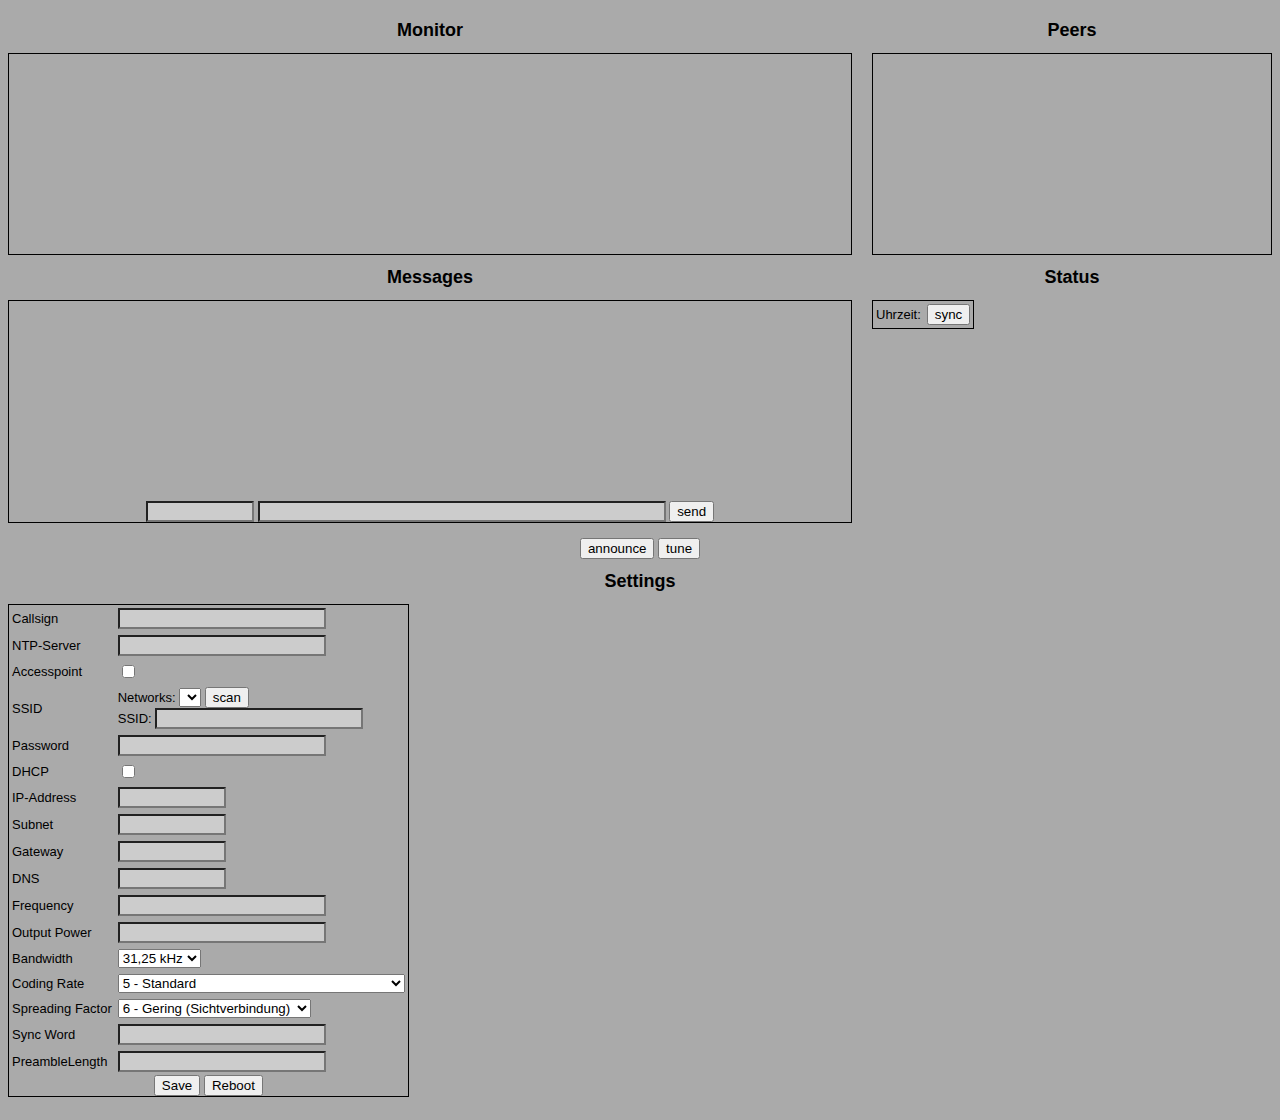
<file: data/index.html>
<!DOCTYPE html>
<html lang="de">
	<head>
		<meta http-equiv="Content-Type" content="text/html; charset=utf-8" /> 
		<meta name="viewport" content="width=device-width, initial-scale=1.0" />
		<link rel="stylesheet" type="text/css" href="style.css"  />
		 <title>rMesh</title>
	</head>
	
	<body>

		<div style="display: flex; gap: 20px;">
			<div style="flex: 1; min-width: 0;">
				<h1>Monitor</h1>
				<div id="monitor" style="height: 200px; overflow-y: auto; border: 1px solid;"> </div>
			</div>
			<div style="flex: 0 0 400px;">
				<h1>Peers</h1>
				<div id="peers" style="height: 200px; overflow-y: auto; border: 1px solid; "> </div>
			</div>
		</div>

		<div style="display: flex; gap: 20px;">
			<div style="flex: 1; min-width: 0;">
				<h1>Messages</h1>
				<div style="overflow-y: auto; border: 1px solid;">
					<div id="messages" style="overflow-y: auto; height: 200px; justify-content: flex-end; flex-direction: column; display: flex;"></div>
					<input style="width: 100px;" id="messageDstCall">
					<input style="width: 400px;" id="messageText">
					<button id="messageSend">send</button>
				</div>
			</div>
			<div style="flex: 0 0 400px;">
				<h1>Status</h1>
				<div style="border: 1px solid; width: fit-content;">
					<table>
						<tr> <td>Uhrzeit:</td> <td><span id="statusTime"></span> <button id="statusSyncTime">sync</button> </td> </tr>
					</table>
				</div> <br>
			</div>
		</div>

		<br>
		<button id="commandAnnounce">announce</button>
		<button id="commandTune">tune</button>

		<h1>Settings</h1>
		<div style="border: 1px solid; width: fit-content;">
			<table>
				<tr> <td>Callsign</td> <td><input style="width: 200px;" id="settingsMycall"></td> </tr>
				<tr> <td>NTP-Server</td> <td><input style="width: 200px;" id="settingsNTP"></td> </tr>
				<tr> <td> Accesspoint </td>  <td> <input type='checkbox' id='settingsApMode'> </td>	</tr> 
				<tr class="AP_MODE_ENABLED"> 
					<td> SSID </td> 
					<td> 
						Networks:
						<select id='settingsSSIDList' size='1'></select> 
						<button id="settingsScanWifi">scan</button> <br>
						SSID:
						<input id='settingsSSID' style='width: 200px;'>
					</td>
				</tr>
				<tr class="AP_MODE_ENABLED"> <td> Password </td> <td> <input type="password" id='settingsPassword' style='width: 200px;' > </td> 
				</tr>
				<tr class="AP_MODE_ENABLED"> <td> DHCP </td> <td> <input type='checkbox' id='settingsDHCP'> </td> </tr> 
				<tr class="DHCP_ENABLED AP_MODE_ENABLED"> <td> IP-Address </td> <td> <input style='width: 100px;' id='settingsWiFiIP'> </td> </tr>
				<tr class="DHCP_ENABLED AP_MODE_ENABLED"> <td> Subnet </td> <td> <input style='width: 100px;' id='settingsWifiNetMask'> </td> </tr>
				<tr class="DHCP_ENABLED AP_MODE_ENABLED"> <td> Gateway </td> <td> <input style='width: 100px;' id='settingsWifiGateway'> </td> </tr>
				<tr class="DHCP_ENABLED AP_MODE_ENABLED"> <td> DNS </td> <td> <input style='width: 100px;' id='settingsWifiDNS'> </td> </tr>

				<tr> <td>Frequency</td> <td><input style="width: 200px;" id="settingsLoraFrequency"></td> </tr>
				<tr> <td>Output Power</td> <td><input style="width: 200px;" id="settingsLoraOutputPower"></td> </tr>
				<tr> <td>Bandwidth</td> <td>
					<select id='settingsLoraBandwidth'>
						<option value="31.25">31,25 kHz</option>	
						<option value="62.5">62,5 kHz</option>	
						<option value="125">125 kHz</option>	
						<option value="250">250 kHz</option>	
						<option value="500">500 kHz</option>	
					</select> 
				</td> </tr>
				<tr> <td>Coding Rate</td> <td>
					<select id='settingsLoraCodingRate'>
						<option value="5">5 - Standard</option>	
						<option value="6">6 - Erhöhter Schutz gegen Störungen</option>	
						<option value="7">7 - Hoher Schutz, deutlich längere Sendezeit</option>	
						<option value="8">8 - Maximaler Schutz</option>	
					</select> 
				</td> </tr>				
				<tr> <td>Spreading Factor</td> <td>
					<select id='settingsLoraSpreadingFactor'>
						<option value="6">6 - Gering (Sichtverbindung)</option>	
						<option value="7">7 - Gut (Standard)</option>	
						<option value="8">8 - Besser</option>	
						<option value="9">9 - Sehr gut</option>	
						<option value="10">10 - Exzellent</option>	
						<option value="11">11 - Maximum</option>	
						<option value="12">12 - Maximum (Deep Indoor)</option>	
					</select> 
				</td> </tr>
				<tr> <td>Sync Word</td> <td><input style="width: 200px;" id="settingsLoraSyncWord"></td> </tr>		
				<tr> <td>PreambleLength</td> <td><input style="width: 200px;" id="settingsLoraPreambleLength"></td> </tr>		
				
				
			</table>
			<button id="settingsSave">Save</button>
			<button id="settingsReboot">Reboot</button> <br>
		</div> <br>

		<script>
			var websocket;
			var timeout = 0;

			document.addEventListener('DOMContentLoaded', function() {
				//Verbinden
				initWebSocket();
			});

			document.getElementById("settingsSave").addEventListener("click", function() {
				var settings = {};
				settings["mycall"] = document.getElementById("settingsMycall").value;
				settings["ntp"] = document.getElementById("settingsNTP").value;
				settings["dhcpActive"] = document.getElementById("settingsDHCP").checked;
				settings["wifiSSID"] = document.getElementById("settingsSSID").value;
				settings["wifiPassword"] = document.getElementById("settingsPassword").value;
				settings["apMode"] = document.getElementById("settingsApMode").checked;
				settings["wifiIP"] = document.getElementById("settingsWiFiIP").value.split('.').map(Number);
				settings["wifiNetMask"] = document.getElementById("settingsWifiNetMask").value.split('.').map(Number);
				settings["wifiGateway"] = document.getElementById("settingsWifiGateway").value.split('.').map(Number);
				settings["wifiDNS"] = document.getElementById("settingsWifiDNS").value.split('.').map(Number);
				settings["loraFrequency"] = parseFloat(document.getElementById("settingsLoraFrequency").value);
				settings["loraOutputPower"] = parseInt(document.getElementById("settingsLoraOutputPower").value);
				settings["loraBandwidth"] = parseFloat(document.getElementById("settingsLoraBandwidth").value);
				settings["loraSyncWord"] = parseInt(document.getElementById("settingsLoraSyncWord").value, 16);
				settings["loraCodingRate"] = parseInt(document.getElementById("settingsLoraCodingRate").value);
				settings["loraSpreadingFactor"] = parseInt(document.getElementById("settingsLoraSpreadingFactor").value);
				settings["loraPreambleLength"] = parseInt(document.getElementById("settingsLoraPreambleLength").value);

				sendWS(JSON.stringify({settings: settings}));
			});

			document.getElementById("settingsApMode").addEventListener("change", function() { settingsVisibility(); });

			document.getElementById("settingsDHCP").addEventListener("change", function() { settingsVisibility(); });

			document.getElementById("messageSend").addEventListener("click", function() { 
				var msg = "TX: " + document.getElementById("messageText").value;
				document.getElementById("messages").innerHTML = document.getElementById("messages").innerHTML + "<br>" + msg; 
				//Über Weksocket senden
				var sendMessage = {};
				sendMessage["text"] = document.getElementById("messageText").value;
				sendMessage["dstCall"] = document.getElementById("messageDstCall").value;
				sendWS(JSON.stringify({sendMessage: sendMessage}));
			});

			
			
			document.getElementById("commandAnnounce").addEventListener("click", function() {
				sendWS(JSON.stringify({announce: true }));
			});

			document.getElementById("commandTune").addEventListener("click", function() {
				sendWS(JSON.stringify({tune: true }));
			});
			
			document.getElementById("settingsReboot").addEventListener("click", function() {
				sendWS(JSON.stringify({reboot: true }));
			});

			document.getElementById("statusSyncTime").addEventListener("click", function() {
				sendWS(JSON.stringify({time: Math.floor(Date.now() / 1000) }));
			});

			document.getElementById("settingsScanWifi").addEventListener("click", function() {
				sendWS(JSON.stringify({scanWifi: true }));
			});

			document.getElementById("settingsSSIDList").addEventListener("click", function() {
				document.getElementById("settingsSSID").value = document.getElementById("settingsSSIDList").value;
			});

			function onMessage(event) {
				var d = JSON.parse(event.data);
				if (d.time === undefined) {console.log("RX: " + event.data);}

				//RAW-RX
				if (d.monitor) {
					var msg = "<br>";
					//Bytes
					if (d.monitor.tx == true) {msg += "TX: ";} else {msg += "RX: ";}
					msg += d.monitor.data.map(b => b.toString(16).padStart(2, '0')).join(' ').toUpperCase();
					msg += " (RSSI:" + d.monitor.rssi + "dBm SNR:" + d.monitor.snr + "db)";
					document.getElementById("monitor").innerHTML = document.getElementById("monitor").innerHTML + "<br>" + msg;

					// //Text
					// msg = "";
					// if (d.monitor.tx == true) {msg += "TX: ";} else {msg += "RX: ";}
					// for (let i = 0; i < d.monitor.data.length; i++) {
					// 	msg += String.fromCharCode(d.monitor.data[i]);
					// }
					// document.getElementById("monitor").innerHTML = document.getElementById("monitor").innerHTML + "<br>" + msg;

					//Decodiert
					msg = "";
					const rxTime = new Date(d.monitor.time * 1000);
					msg += rxTime.toLocaleTimeString('de-DE') + " ";
					if (d.monitor.tx == true) {msg += "TX: ";} else {msg += "RX: ";}
					//Rufzeichen ausschneiden
					var frame = d.monitor.data;
					var srcCall;
					var viaCall = [];
					var dstCall;
					var id = 0;
					var message = "";
					var via = "";
					var messageFound = false;
					const decoder = new TextDecoder();
					//Frame druchlaufen
					for (i=1; i < frame.length; i++) {
						//Header prüfen
						switch (frame[i] & 0xF0) {
							case 0x00:	//SRC Call
								if (!messageFound) {
									var len = frame[i] & 0x0F;
									var payload = frame.slice(i + 1, i + len + 1);
									srcCall = decoder.decode(new Uint8Array(payload));
									i += len;
								}
								break;
							case 0x10:	//DST Call
								if (!messageFound) {
									var len = frame[i] & 0x0F;
									var payload = frame.slice(i + 1, i + len + 1);
									dstCall = decoder.decode(new Uint8Array(payload));
									i += len;
								}
								break;
							case 0x30:	//VIA_REPEAT
								if (!messageFound) {
									var len = frame[i] & 0x0F;
									var payload = frame.slice(i + 1, i + len + 1);
									via += " viaR <b>" + decoder.decode(new Uint8Array(payload)) + "</b>";
									i += len;
								}
								break;
							case 0x40:	//VIA_NO_REPEAT
								if (!messageFound) {
									var len = frame[i] & 0x0F;
									var payload = frame.slice(i + 1, i + len + 1);
									via += " via <b>" + decoder.decode(new Uint8Array(payload)) + "</b>";
									i += len;
								}
								break;
							case 0x20: //Message
								messageFound = true;
								id = (frame[i + 1] | (frame[i + 2] << 8) | (frame[i + 3] << 16) | (frame[i + 4] << 24)) >>> 0;
								var payload = frame.slice(i + 5, frame.length + 1);
								message = decoder.decode(new Uint8Array(payload));
								//Abbruch
								i = frame.length + 1;
						}
					}

					console.log(via);

					//Frame-Type
					switch (frame[0]) {
  						case 0x00: msg += "Announce from " + srcCall; break;
  						case 0x01: msg += "Announce Reply from " + srcCall + " to " + dstCall; break;
  						case 0x02: msg += "Tuning Frame from " + srcCall; break;
  						case 0x03: 
							msg += "Message from <b>" + srcCall + "</b> to <b>" + dstCall + "</b>";
							if (via.length > 0) {msg += via;}
							msg += " id <b>" + id + "</b>: <b>" + message + "</b>"; break;
					}
					document.getElementById("monitor").innerHTML = document.getElementById("monitor").innerHTML + "<br>" + msg;
					document.getElementById('monitor').scrollTop = document.getElementById("monitor").scrollHeight;
					
				}

				//Peers
				if (d.peerlist) {
					var peers = "";
					peers += "<table>";
					peers += "<tr> <td>Call</td> <td>Last RX</td> <td>RSSI</td> <td>SNR</td> <td>Frq. Error</td> <td>Available</td> </tr>";
					if (d.peerlist.count > 0) {
						d.peerlist.peers.forEach(function(p, index) {
							const lastRX = new Date(p.lastRX * 1000);
							peers += "<tr>";
							peers += "<td>" + p.call + "</td>";
							peers += "<td>" + lastRX.toLocaleTimeString('de-DE') + "</td>";
							peers += "<td>" + p.rssi + "</td>";
							peers += "<td>" + p.snr + "</td>";
							peers += "<td>" + parseInt(p.frqError) + "</td>";
							peers += "<td>" + p.available + "</td>";
							peers += "</tr>";
					 	});
					}
					peers += "</table>";
					document.getElementById("peers").innerHTML = peers;
				}

				//Einstellungen
				if (d.settings) {
					document.getElementById("settingsMycall").value = d.settings.mycall;
					document.getElementById("settingsNTP").value = d.settings.ntp;
					document.getElementById("settingsSSID").value = d.settings.wifiSSID;
					document.getElementById("settingsPassword").value = d.settings.wifiPassword;
					document.getElementById("settingsWiFiIP").value = d.settings.wifiIP[0] + "." + d.settings.wifiIP[1] + "." + d.settings.wifiIP[2] + "." + d.settings.wifiIP[3];
					document.getElementById("settingsWifiNetMask").value = d.settings.wifiNetMask[0] + "." + d.settings.wifiNetMask[1] + "." + d.settings.wifiNetMask[2] + "." + d.settings.wifiNetMask[3];
					document.getElementById("settingsWifiGateway").value = d.settings.wifiGateway[0] + "." + d.settings.wifiGateway[1] + "." + d.settings.wifiGateway[2] + "." + d.settings.wifiGateway[3];
					document.getElementById("settingsWifiDNS").value = d.settings.wifiDNS[0] + "." + d.settings.wifiDNS[1] + "." + d.settings.wifiDNS[2] + "." + d.settings.wifiDNS[3];
					document.getElementById("settingsDHCP").checked = d.settings.dhcpActive; 
					document.getElementById("settingsApMode").checked = d.settings.apMode; 
					document.getElementById("settingsLoraFrequency").value = d.settings.loraFrequency; 
					document.getElementById("settingsLoraOutputPower").value = d.settings.loraOutputPower; 
					document.getElementById("settingsLoraBandwidth").value = d.settings.loraBandwidth; 
					document.getElementById("settingsLoraSyncWord").value = d.settings.loraSyncWord.toString(16).padStart(2, '0').toUpperCase(); 
					document.getElementById("settingsLoraCodingRate").value = d.settings.loraCodingRate; 
					document.getElementById("settingsLoraSpreadingFactor").value = d.settings.loraSpreadingFactor; 
					document.getElementById("settingsLoraPreambleLength").value = d.settings.loraPreambleLength; 
					document.title = d.settings.name + " " + d.settings.version;
					settingsVisibility();
				}

				//Uhrzeit
				if (d.time) {
					const date = new Date(d.time * 1000);
					document.getElementById("statusTime").innerHTML = date.toLocaleString("de-DE");
				}

				//WiFi Scan
				if (d.wifiScan) {
					const select = document.getElementById('settingsSSIDList');
					select.length = 0;
					d.wifiScan.forEach(n => {
						let opt = document.createElement('option');
						opt.value = n.ssid;
						opt.text = n.ssid + " (" + n.encryption + ", " + n.rssi +  "dBm)";
						select.add(opt);
					});
				}


			}		
		
			function keepAlive() { 
				if (websocket.readyState == websocket.OPEN) {  
					websocket.send(JSON.stringify({ping: new Date() }));
				}  
				timeout = setTimeout(keepAlive, 1000);  
			}

			function initWebSocket() {
				var gateway; 
				if (window.location.hostname.length > 0) {
					gateway = `ws://${window.location.hostname}/socket`;
				} else {
					gateway = "ws://192.168.33.60/socket";
				}
				websocket = new WebSocket(gateway);
				websocket.onopen = onOpen;
				websocket.onclose = onClose;
				websocket.onmessage = onMessage;
			}

			function onOpen(event) {
				//sendWS(JSON.stringify({scanWifi: true }));
				keepAlive();
			}

			function onClose(event) {
				clearTimeout(timeout);
				setTimeout(initWebSocket, 500);
			}

			function sendWS(text) {
				websocket.send(text);
				console.log("TX: " + text);
			}

			function settingsVisibility() {
				if (document.getElementById("settingsApMode").checked) {
					for (e of document.getElementsByClassName('DHCP_ENABLED')) {
						e.style.display = "none";
					}
					for (e of document.getElementsByClassName('AP_MODE_ENABLED')) {
						e.style.display = "none";
					}				
				} else {
					for (e of document.getElementsByClassName('AP_MODE_ENABLED')) {
						e.style.display = "";
					}				
					if (document.getElementById("settingsDHCP").checked) {
						for (e of document.getElementsByClassName('DHCP_ENABLED')) {
							e.style.display = "none";
						}
					} else {
						for (e of document.getElementsByClassName('DHCP_ENABLED')) {
							e.style.display = "";
						}
					}
				}
			}


		</script>


	</body>

	


</html>
</file>
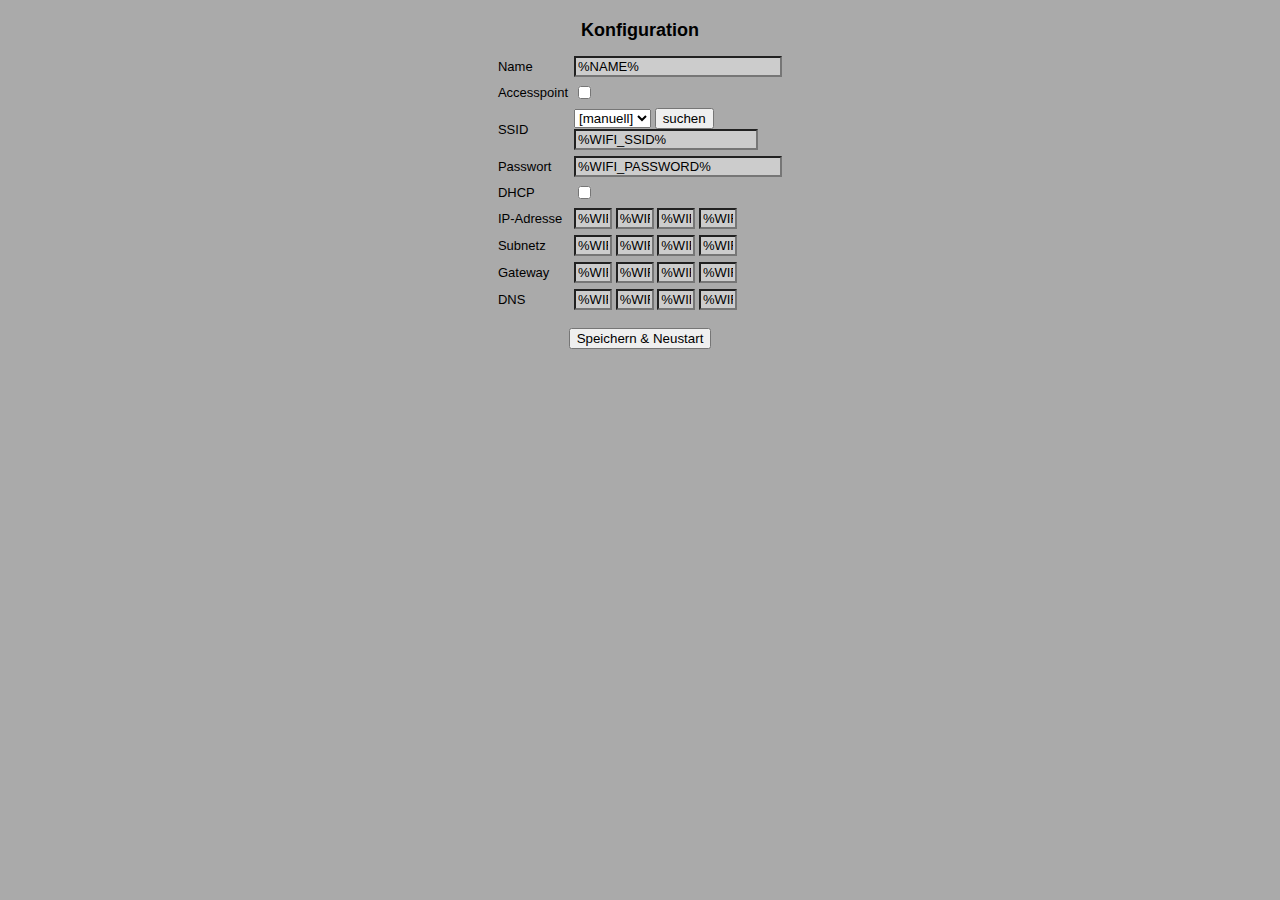
<file: data/settings.html>
<!DOCTYPE html>
<html lang="de">
	<head>
		<meta http-equiv="Content-Type" content="text/html; charset=utf-8" /> 
		<meta name="viewport" content="width=device-width, initial-scale=1.0" />
		<link rel="stylesheet" type="text/css" href="style.css"  />
		 <title>%NAME% - Einstellungen</title>
	</head>
	
	<body>
	
		<div style="display:inline-block;">
			<h1> Konfiguration </h1>
			<form method='post' autocomplete='off'>
				<table>
				
					<tr> 
						<td> Name </td> 
						<td> 
							<input style='width: 200px;' name='NAME' value='%NAME%'> 
						</td> 
					</tr>
					
					<tr>
						<td> Accesspoint </td> 
						<td> <input type='checkbox' %AP_MODE% name='AP_MODE'> </td>
					</tr> 
				
					<tr class="AP_MODE_ENABLED"> 
						<td> SSID </td> 
						<td> 
							<select name='WIFI_SSID_SELECT' size='1'>
								<option>[manuell]</option>
								%SSID_OPTIONS%
							</select> 
							<button name='SEARCH'>suchen</button> <br> 
							<input name='WIFI_SSID' value="%WIFI_SSID%">
						</td>
					</tr>
					
					<tr class="AP_MODE_ENABLED"> 
						<td> Passwort </td> 
						<td> <input name='WIFI_PASSWORD' value="%WIFI_PASSWORD%" style='width: 200px;' > </td> 
					</tr>
					
					<tr class="AP_MODE_ENABLED"> 
						<td> DHCP </td> 
						<td> <input type='checkbox' %DHCP% name='DHCP'> </td>
					</tr> 

					<tr class="DHCP_ENABLED AP_MODE_ENABLED"> 
						<td> IP-Adresse </td> 
						<td> 
							<input style='width: 30px;' name='WIFI_IP_0' value='%WIFI_IP_0%'> 
							<input style='width: 30px;' name='WIFI_IP_1' value='%WIFI_IP_1%'> 
							<input style='width: 30px;' name='WIFI_IP_2' value='%WIFI_IP_2%'> 
							<input style='width: 30px;' name='WIFI_IP_3' value='%WIFI_IP_3%'>  
						</td> 
					</tr>

					<tr class="DHCP_ENABLED"> 
						<td> Subnetz </td> 
						<td> 
							<input style='width: 30px;' name='WIFI_NETMASK_0' value='%WIFI_NETMASK_0%'> 
							<input style='width: 30px;' name='WIFI_NETMASK_1' value='%WIFI_NETMASK_1%'> 
							<input style='width: 30px;' name='WIFI_NETMASK_2' value='%WIFI_NETMASK_2%'> 
							<input style='width: 30px;' name='WIFI_NETMASK_3' value='%WIFI_NETMASK_3%'>  
						</td> 
					</tr>

					<tr class="DHCP_ENABLED">
						<td> Gateway </td> 
						<td> 
							<input style='width: 30px;' name='WIFI_GATEWAY_0' value='%WIFI_GATEWAY_0%'> 
							<input style='width: 30px;' name='WIFI_GATEWAY_1' value='%WIFI_GATEWAY_1%'> 
							<input style='width: 30px;' name='WIFI_GATEWAY_2' value='%WIFI_GATEWAY_2%'> 
							<input style='width: 30px;' name='WIFI_GATEWAY_3' value='%WIFI_GATEWAY_3%'>  
						</td> 
					</tr>

					<tr class="DHCP_ENABLED"> 
						<td> DNS </td> 
						<td> 
							<input style='width: 30px;' name='WIFI_DNS_0' value='%WIFI_DNS_0%'> 
							<input style='width: 30px;' name='WIFI_DNS_1' value='%WIFI_DNS_1%'> 
							<input style='width: 30px;' name='WIFI_DNS_2' value='%WIFI_DNS_2%'> 
							<input style='width: 30px;' name='WIFI_DNS_3' value='%WIFI_DNS_3%'>  
						</td> 
					</tr>
				
				</table> <br>
		
				<button name='SAVE'> Speichern & Neustart </button>
			
			</form>
		</div>
		
	</body>
	
	
	<script type="text/javascript">
	
	
		document.addEventListener("DOMContentLoaded", function () {
			visibility()
		});
		
		document.getElementsByName("DHCP")[0].addEventListener("change", function () {
			visibility();
		});
		
		document.getElementsByName("AP_MODE")[0].addEventListener("change", function () {
			visibility();
		});		
		
		document.getElementsByName("WIFI_SSID_SELECT")[0].addEventListener("change", function () {
			visibility();
		});		
		

	
		function visibility() {
			if (document.getElementsByName("AP_MODE")[0].checked) {
				for (e of document.getElementsByClassName('DHCP_ENABLED')) {
					e.style.display = "none";
				}
				for (e of document.getElementsByClassName('AP_MODE_ENABLED')) {
					e.style.display = "none";
				}				
			} else {
				for (e of document.getElementsByClassName('AP_MODE_ENABLED')) {
					e.style.display = "";
				}				
				if (document.getElementsByName("DHCP")[0].checked) {
					for (e of document.getElementsByClassName('DHCP_ENABLED')) {
						e.style.display = "none";
					}
				} else {
					for (e of document.getElementsByClassName('DHCP_ENABLED')) {
						e.style.display = "";
					}
				}
			}
			
			
			if (document.getElementsByName("WIFI_SSID_SELECT")[0].value == "[manuell]") {
				document.getElementsByName('WIFI_SSID')[0].style.display = "";
			} else {
				document.getElementsByName('WIFI_SSID')[0].style.display = "none";
				document.getElementsByName('WIFI_SSID')[0].value = document.getElementsByName("WIFI_SSID_SELECT")[0].value;
			}
			
			
			
		}
	
	
	</script>
</html>
</file>
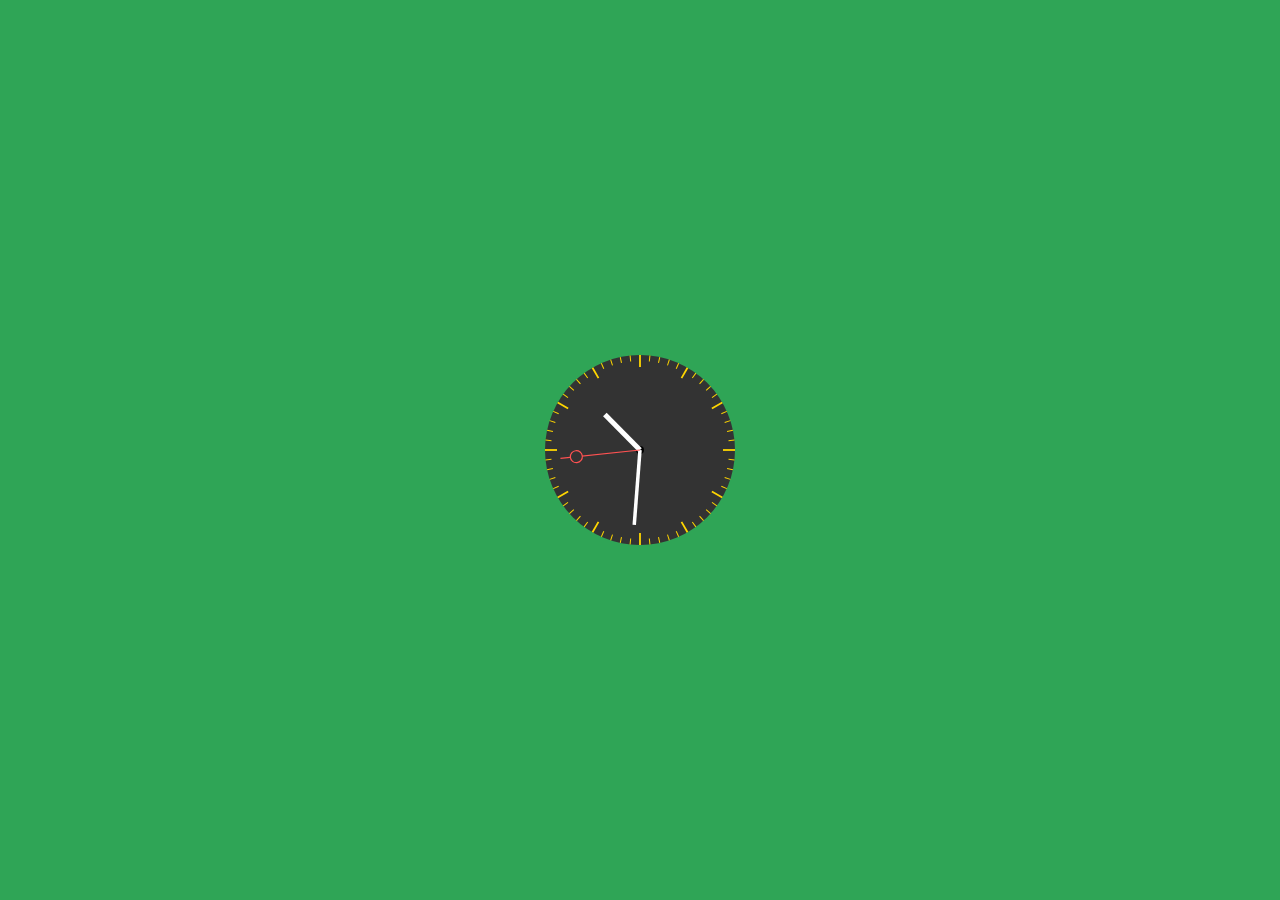
<file: Doku/theClock.html>
<!DOCTYPE html>
<html lang="de">
<head>
  <meta charset="UTF-8" />
  <title>Analoge Uhr</title>
  <style>
    body {
      margin: 0;
      height: 100vh;
      display: flex;
      justify-content: center;
      align-items: center;
      background: #2fa556;
      font-family: sans-serif;
    }

    canvas {
      background: transparent;
      display: block;
    }
  </style>
</head>
<body>
  <canvas id="clock" width="200" height="200"></canvas>

  <script>
    const canvas = document.getElementById("clock");
    const ctx = canvas.getContext("2d");
    const radius = canvas.width / 2;

    ctx.translate(radius, radius);

    function drawClock() {
      drawFace(ctx, radius);
      drawTicks(ctx, radius);
      drawHands(ctx, radius);
    }

    function drawFace(ctx, radius) {
      ctx.beginPath();
      ctx.arc(0, 0, radius * 0.95, 0, 2 * Math.PI);
      ctx.fillStyle = "#333333";
      ctx.fill();

      ctx.beginPath();
      ctx.arc(0, 0, radius * 0.04, 0, 2 * Math.PI);
      ctx.fillStyle = "#000000";
      ctx.fill();
    }

    function drawTicks(ctx, radius) {
      for (let i = 0; i < 60; i++) {
        const angle = (i * Math.PI) / 30;
        ctx.save();
        ctx.rotate(angle);

        ctx.beginPath();
        ctx.strokeStyle = "#ffd600";
        ctx.lineWidth = (i % 5 === 0) ? radius * 0.018 : radius * 0.01;

        const outer = radius * 0.95;
        const inner = (i % 5 === 0) ? outer - radius * 0.12 : outer - radius * 0.06;

        ctx.moveTo(0, -inner);
        ctx.lineTo(0, -outer);
        ctx.stroke();

        ctx.restore();
      }
    }

    function drawHands(ctx, radius) {
      const now = new Date();

      let hour = now.getHours();
      let minute = now.getMinutes();
      let second = now.getSeconds();

      hour = hour % 12;

      const hourAngle =
        (hour * Math.PI) / 6 +
        (minute * Math.PI) / (6 * 60) +
        (second * Math.PI) / (360 * 60);

      const minuteAngle =
        (minute * Math.PI) / 30 + (second * Math.PI) / (30 * 60);

      const secondAngle = (second * Math.PI) / 30;

      drawHand(ctx, hourAngle, radius * 0.5, radius * 0.05, "#ffffff");
      drawHand(ctx, minuteAngle, radius * 0.75, radius * 0.035, "#ffffff");

      // Sekundenzeiger
      const secLength = radius * 0.8;
      drawHand(ctx, secondAngle, secLength, radius * 0.012, "#ff5252");

      // Kreis am Sekundenzeiger (50% größer, gefüllt)
      ctx.save();
      ctx.rotate(secondAngle);

      ctx.beginPath();
      ctx.lineWidth = radius * 0.012;
      ctx.strokeStyle = "#ff5252";
      ctx.fillStyle = "#333333"; // Zifferblattfarbe
      ctx.arc(0, -secLength * 0.8, radius * 0.06, 0, 2 * Math.PI); // <-- größerer Kreis
      ctx.fill();
      ctx.stroke();

      ctx.restore();
    }

    function drawHand(ctx, angle, length, width, color) {
      ctx.save();
      ctx.beginPath();
      ctx.lineWidth = width;
      ctx.lineCap = "butt";
      ctx.strokeStyle = color;
      ctx.rotate(angle);

      ctx.moveTo(0, 0);
      ctx.lineTo(0, -length);
      ctx.stroke();

      ctx.restore();
    }

    setInterval(drawClock, 1000);
    drawClock();
  </script>
</body>
</html>
</file>
<file: data/style.css>
p, h1, h2, h3, h4, h5, h6, a, div, body, table, input {
	font-family: Arial;
	font-weight: normal;
	font-size: 13px;
	color: #000000;
}

body {
	text-align: center;
	background-color: #AAAAAA;
}

input, textarea, checkbox {
  background-color : #CCCCCC; 
}

h1 {
	font-weight: bold;
	font-size: 18px;
}

h7 {
	font-size: 12px;
}

table {
	empty-cells: hide;
	border-collapse:collapse;
	}

td {
	text-align:left;
	vertical-align:left;
	border-style:none;
	border-width:1px;
	padding-left:3px;
	padding-right:3px;
	padding-top:3px;
	padding-bottom:3px;
}

a, h2 a:hover, h3 a:hover {
	color: #06c;
	text-decoration: none;
	}

a:hover {
	color: #147;
	text-decoration: none;
	}

li {
	list-style-type: none;
	list-style-image: none;
	margin: 0px;
	}
	
.tc {
	text-align:center;
	border-style:none;
	border-width:1px;
	padding-left:3px;
	padding-right:3px;
	padding-top:3px;
	padding-bottom:3px;
}	


.led-checkbox-green input {
  position: absolute;
  opacity: 0;
  height: 0;
  width: 0;
  font-size: 50px;
  
}

.led-checkbox-green .checkmark {
  position: relative;
  display: inline-block;
  margin: 0 auto;
  width: 14px;
  height: 14px;
  border-radius: 50%;
  background-color: #006000;
  box-shadow: rgba(0, 0, 0, 0.7) 0 0px 1px 0px;
}
	
.led-checkbox-green .checkmark:after {
  content: "";
  position: relative;
  display: none;
  width: 14px;
  height: 14px;
  border-radius: 50%;
  background-color: #90FF00;
  box-shadow: rgba(0, 0, 0, 0.7) 0 0px 3px 0px;
}

.led-checkbox-green input:checked ~ .checkmark:after {
  display: block;
}

.led-text {
  margin-left: 20px;
  position:absolute; 
  top: -1px;
}

.checkbox-text{
	position: relative;
    vertical-align: middle;
    left: 3px;
	bottom: 2px;
}
</file>
